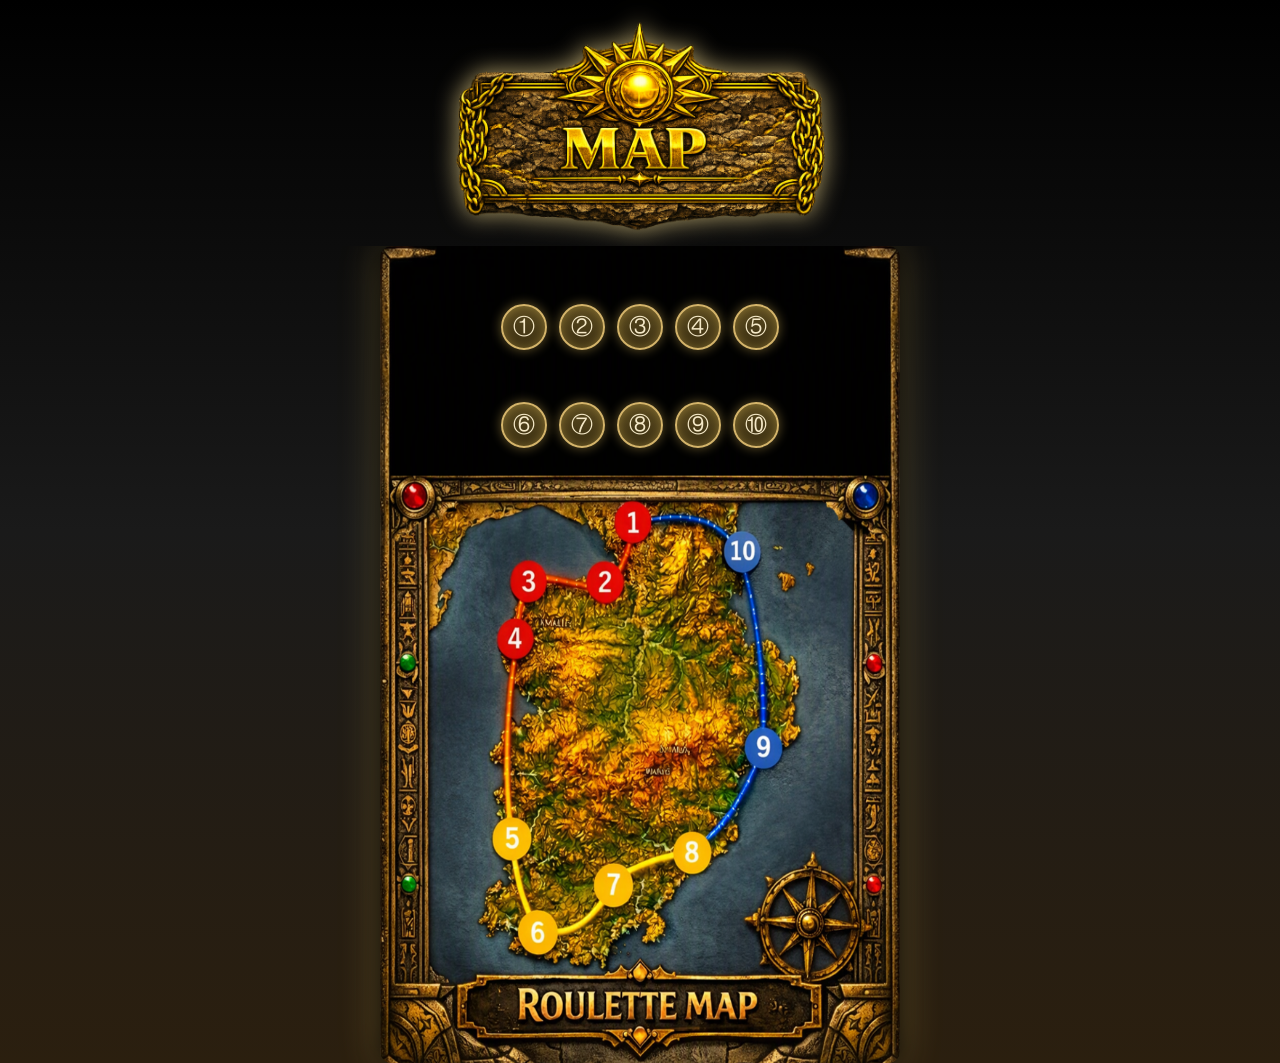
<file: map.html>
<!DOCTYPE html>
<html lang="ja">
<head>
    <meta charset="UTF-8">
    <meta name="viewport" content="width=device-width, initial-scale=1.0">
    <title>冒険マップ</title>
    <link rel="stylesheet" href="map.css">
</head>

<body>

<div class="map-container">

    <!-- マップロゴ -->
    <div class="map-logo">
        <img src="images/roulette-map-title.png" class="map-logo-img">
    </div>

    <!-- マップ画像＋数字 -->
    <div class="map-wrapper">

        <!-- 上段（①〜⑤） -->
        <div class="map-number-row top">
            <button data-id="1">①</button>
            <button data-id="2">②</button>
            <button data-id="3">③</button>
            <button data-id="4">④</button>
            <button data-id="5">⑤</button>
        </div>

        <!-- 下段（⑥〜⑩） -->
        <div class="map-number-row bottom">
            <button data-id="6">⑥</button>
            <button data-id="7">⑦</button>
            <button data-id="8">⑧</button>
            <button data-id="9">⑨</button>
            <button data-id="10">⑩</button>
        </div>

        <img src="images/map.png" class="map-img">
    </div>

    <!-- ポップアップ -->
    <div id="detailWindow" class="detail-window hidden">
        <div class="detail-inner">
            <h2 id="detailTitle"></h2>
            <p id="detailText"></p>
        </div>
    </div>

</div>

<script src="map.js"></script>
<script src="audio.js"></script>
</body>
</html>
</file>
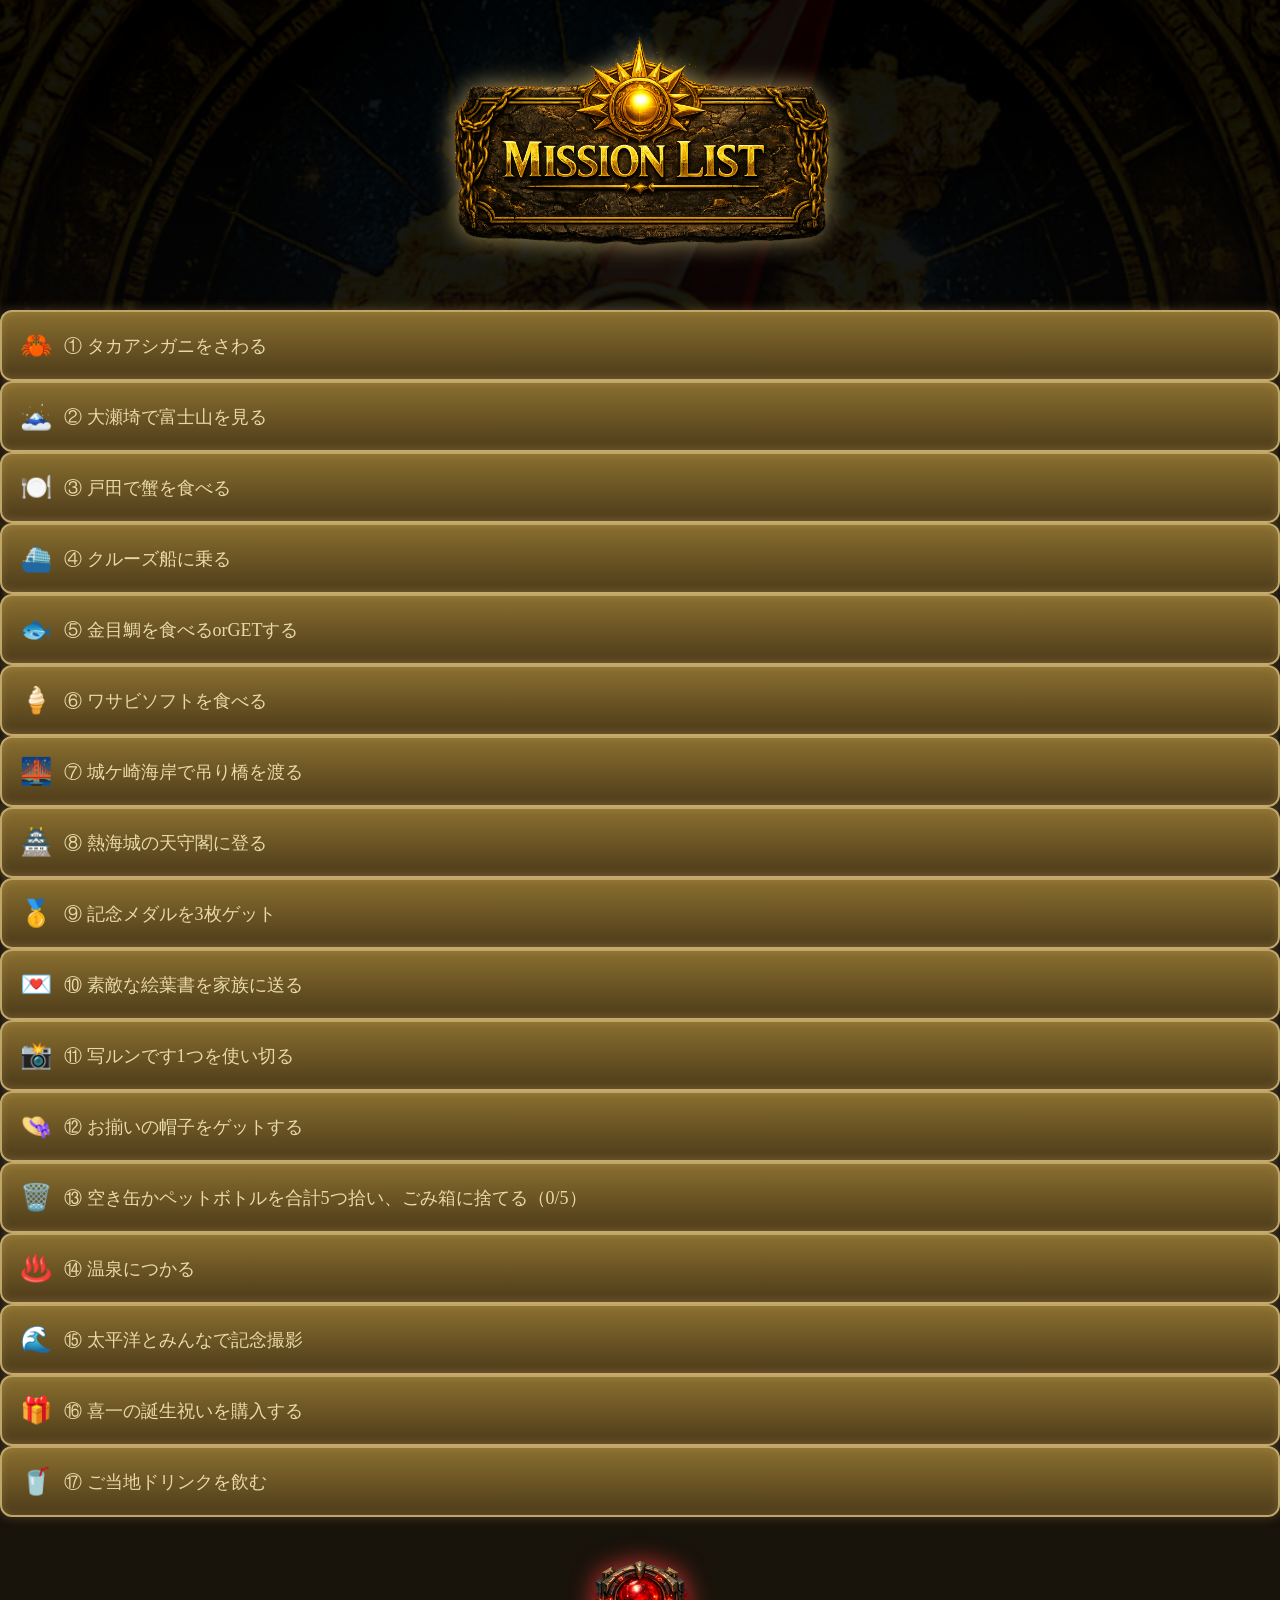
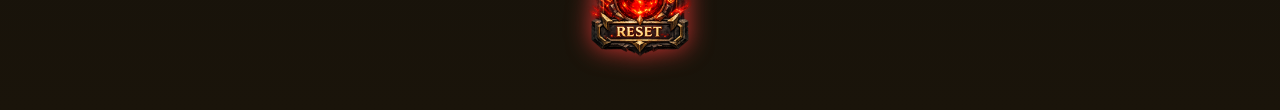
<file: missions.html>
<!DOCTYPE html>
<html lang="ja">
<head>
    <meta charset="UTF-8">
    <meta name="viewport" content="width=device-width, initial-scale=1.0">
    <title>ミッション一覧</title>
    <link rel="stylesheet" href="missions.css">
</head>

<body>

<!-- ▼ 背景コンパス -->
<div class="background">
    <img src="compass2.png" class="compass-bg" alt="compass">
</div>

<img src="images/quest-log.png" alt="QUEST LOG" class="quest-logo">

<div class="mission-container" id="missionList"></div>

<div class="footer">
    <button id="resetBtn" class="reset-btn">
        <img src="images/reset.png" alt="Reset" class="reset-img">
    </button>
</div>

<script src="missions.js"></script>
<script src="audio.js"></script>

</body>
</html>
</file>
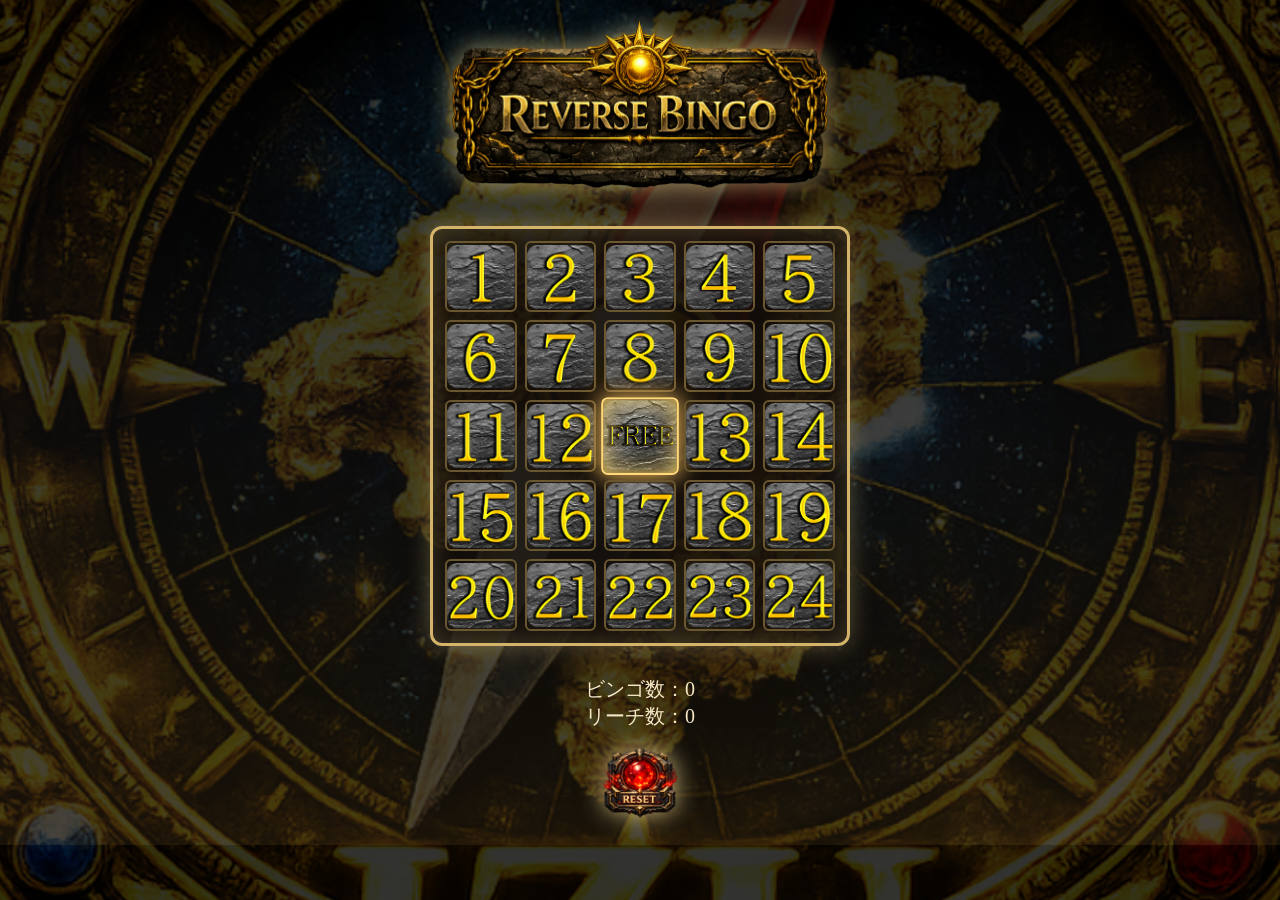
<file: reverse-bingo.html>
<!DOCTYPE html>
<html lang="ja">
<head>
    <meta charset="UTF-8">
    <meta name="viewport" content="width=device-width, initial-scale=1.0">
    <title>逆ビンゴ</title>
    <link rel="stylesheet" href="reverse-bingo.css">
</head>

<body>

<!-- ▼ 背景コンパス（ホームと同じ構造） -->
<div class="background">
    <img src="compass2.png" class="compass-bg" alt="compass">
</div>

<h1 class="title">
    <img src="images/reverse-bingo-logo.png" alt="Reverse Bingo Logo" class="logo">
</h1>

<div class="bingo-container" id="bingo"></div>

<div class="info">
    <div class="count">ビンゴ数：<span id="bingoCount">0</span></div>
    <div class="count">リーチ数：<span id="reachCount">0</span></div>

    <button id="resetBtn" class="reset-btn">
        <img src="images/reset.png" alt="Reset" class="reset-img">
    </button>
</div>

<!-- BINGOポップアップ -->
<div id="bingoPopup" class="bingo-popup">BINGO!!</div>

<script src="reverse-bingo.js"></script>
<script src="audio.js"></script>

</body>
</html>
</file>
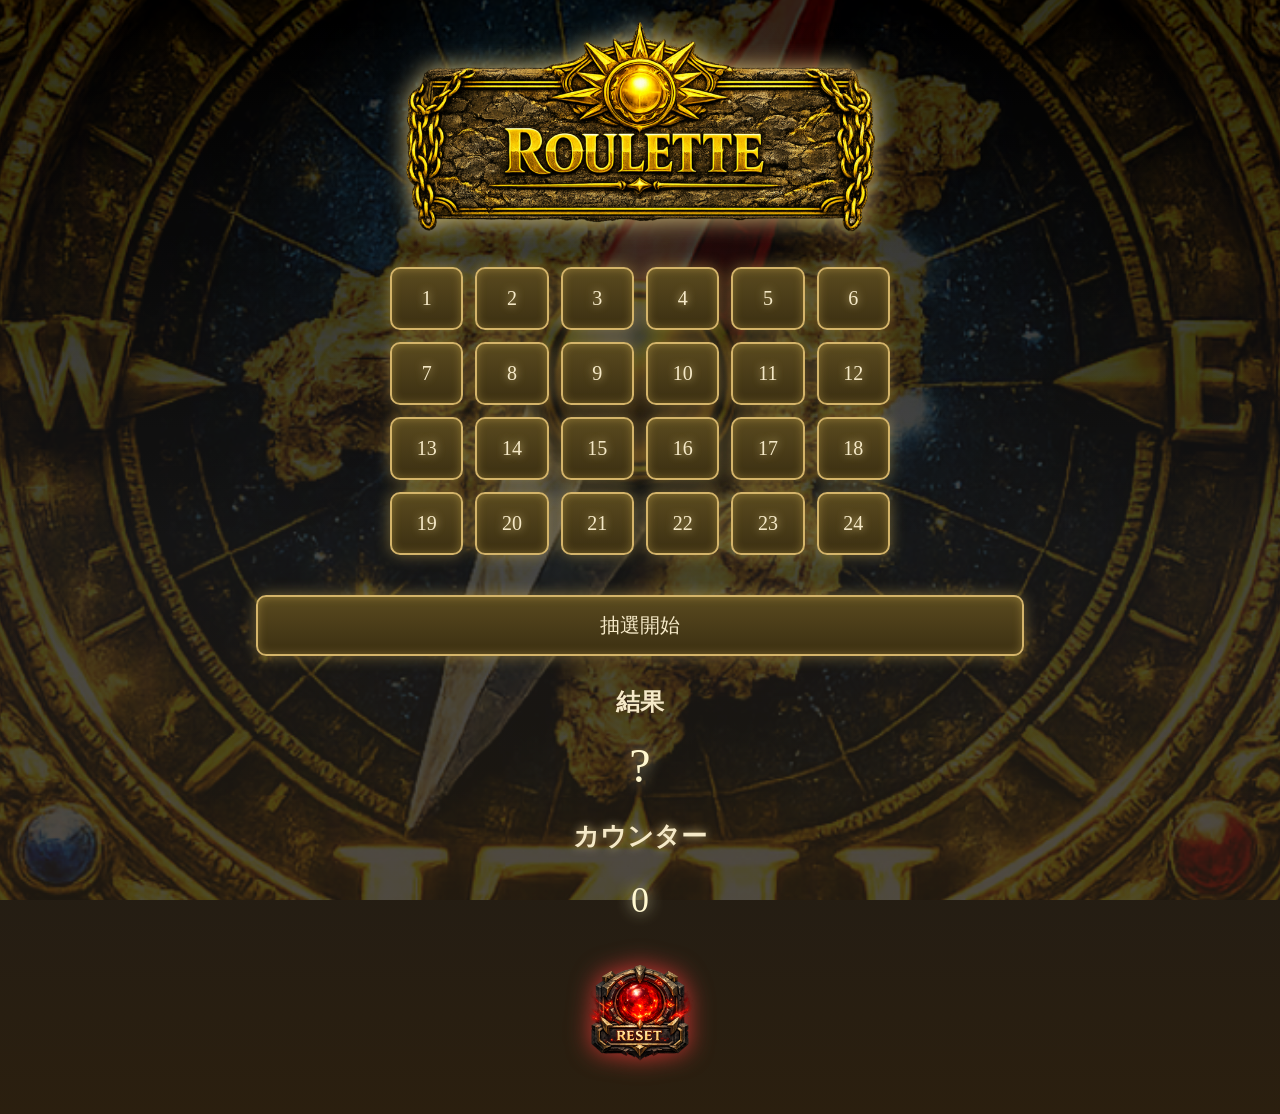
<file: roulette.html>
<!DOCTYPE html>
<html lang="ja">
<head>
    <meta charset="UTF-8">
    <meta name="viewport" content="width=device-width, initial-scale=1.0">
    <title>ルーレット</title>
    <link rel="stylesheet" href="roulette.css">
</head>

<body>

<!-- ▼ 背景コンパス -->
<div class="background">
    <img src="compass2.png" class="compass-bg" alt="compass">
</div>

<div class="container">

    <div class="title-logo">
        <img src="images/roulette.png" alt="Roulette Logo">
    </div>

    <!-- ▼ 石板グリッド -->
    <div class="grid"></div>

    <!-- ▼ 抽選ボタン -->
    <div class="buttons">
        <button id="spinBtn" class="btn">抽選開始</button>
    </div>

    <!-- ▼ 結果表示 -->
    <div class="result-box">
        <h2>結果</h2>
        <div id="result" class="result">?</div>
    </div>

    <!-- ▼ 抽選済みカウンター（リセットボタンの上に移動） -->
    <div class="counter-box">
        <h3>カウンター</h3>
        <div id="usedCount" class="used-count">0</div>
    </div>

    <!-- ▼ リセットボタン -->
    <div class="buttons">
        <button id="resetBtn" class="reset-btn">
            <img src="images/reset.png" alt="Reset" class="reset-img">
        </button>
    </div>

</div>

<!-- ▼ 抽選確定ポップアップ -->
<div id="roulettePopup" class="roulette-popup">?</div>

<script src="roulette.js"></script>
<script src="audio.js"></script>

</body>
</html>
</file>
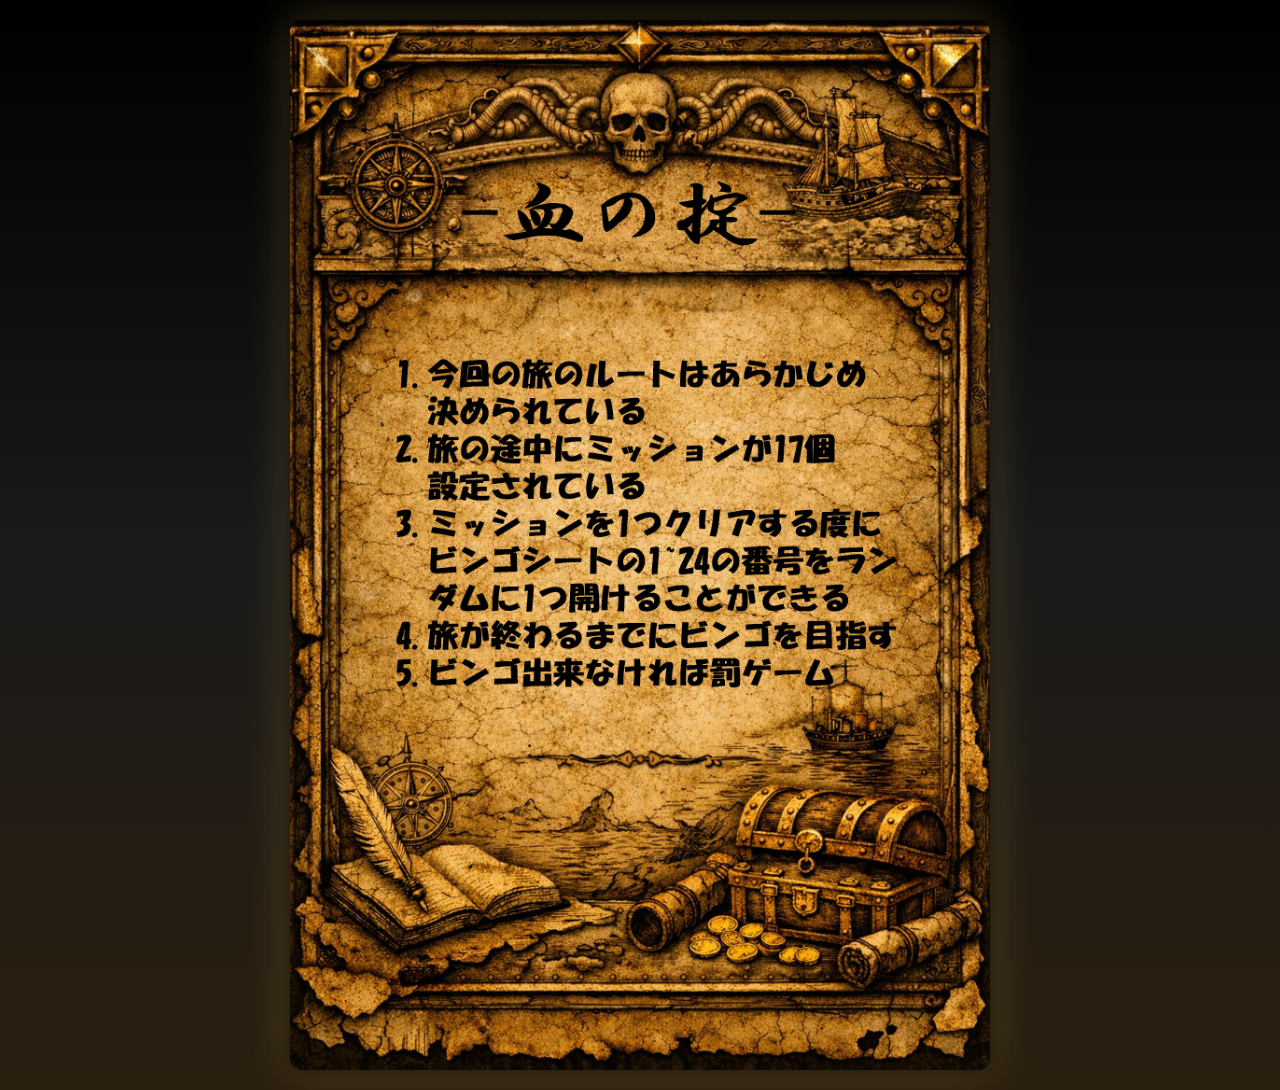
<file: rules.html>
<!DOCTYPE html>
<html lang="ja">
<head>
    <meta charset="UTF-8">
    <meta name="viewport" content="width=device-width, initial-scale=1.0">
    <title>旅のルール</title>
    <link rel="stylesheet" href="rules.css">
</head>

<body>

<div class="rules-container">
    <img src="images/rule.png" alt="旅のルール" class="rules-img">
</div>

<script src="audio.js"></script>

</body>
</html>
</file>
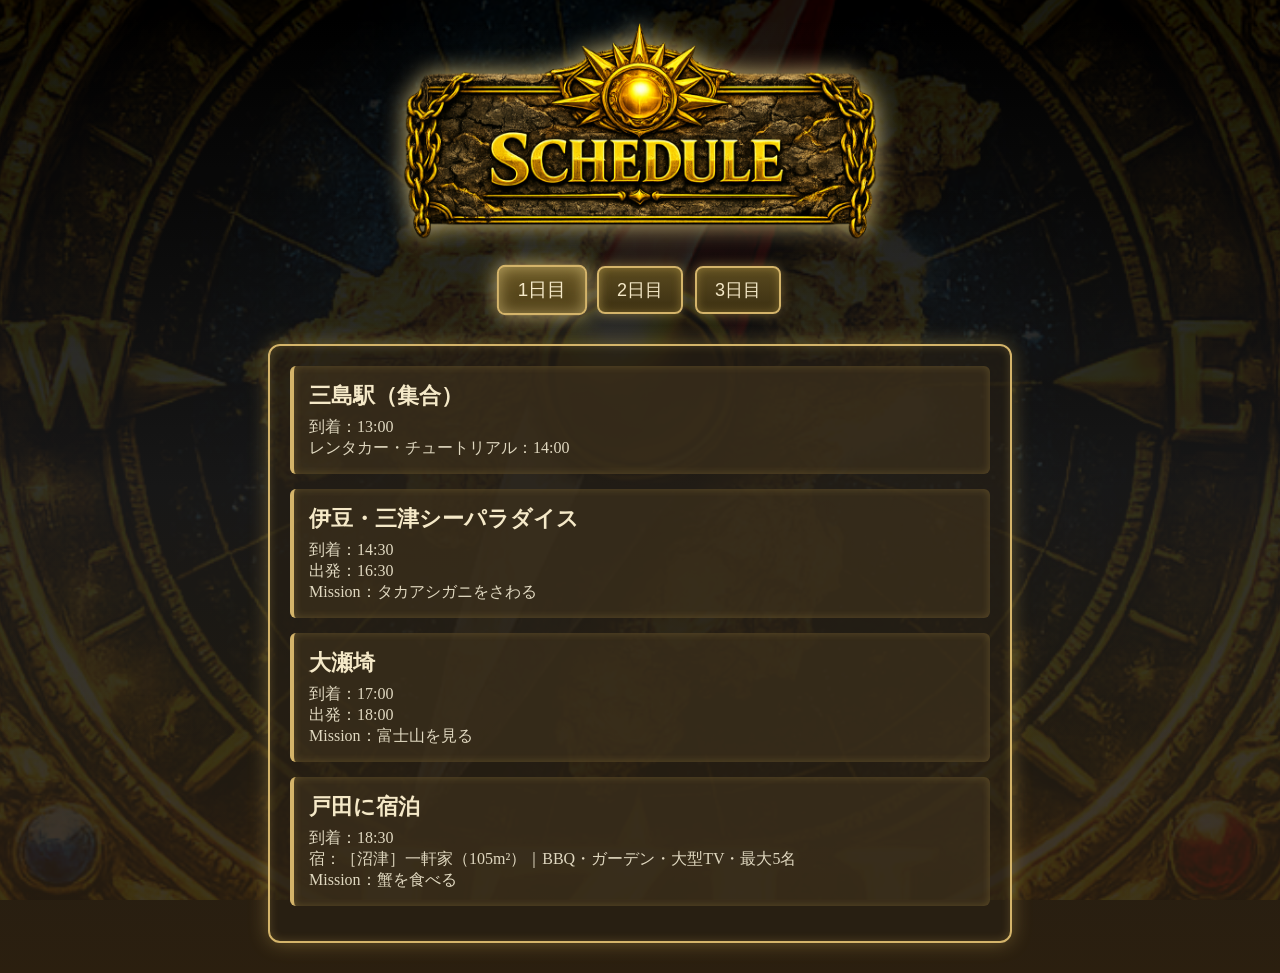
<file: schedule.html>
<!DOCTYPE html>
<html lang="ja">
<head>
    <meta charset="UTF-8">
    <meta name="viewport" content="width=device-width, initial-scale=1.0">
    <title>旅のしおり</title>
    <link rel="stylesheet" href="schedule.css">
</head>

<body>

<div class="background">
    <img src="compass2.png" class="compass-bg" alt="compass">
</div>

<!-- ロゴ画像 -->
<div class="title-logo">
    <img src="images/schedule-logo.png" alt="Schedule Logo">
</div>

<!-- タブ -->
<div class="tabs">
    <button class="tab-btn active" data-day="day1">1日目</button>
    <button class="tab-btn" data-day="day2">2日目</button>
    <button class="tab-btn" data-day="day3">3日目</button>
</div>

<!-- DAY1 -->
<div id="day1" class="schedule-container">
    <div class="schedule-item">
        <h3>三島駅（集合）</h3>
        <p>到着：13:00<br>レンタカー・チュートリアル：14:00</p>
    </div>

    <div class="schedule-item">
        <h3>伊豆・三津シーパラダイス</h3>
        <p>到着：14:30<br>出発：16:30<br>Mission：タカアシガニをさわる</p>
    </div>

    <div class="schedule-item">
        <h3>大瀬埼</h3>
        <p>到着：17:00<br>出発：18:00<br>Mission：富士山を見る</p>
    </div>

    <div class="schedule-item">
        <h3>戸田に宿泊</h3>
        <p>到着：18:30<br>
        宿：［沼津］一軒家（105m²）｜BBQ・ガーデン・大型TV・最大5名<br>
        Mission：蟹を食べる</p>
    </div>
</div>

<!-- DAY2 -->
<div id="day2" class="schedule-container" style="display:none;">
    <div class="schedule-item">
        <h3>出発</h3>
        <p>9:30</p>
    </div>

    <div class="schedule-item">
        <h3>天窓洞クルーズ</h3>
        <p>到着：11:00<br>出発：12:30<br>Mission：クルーズに乗る</p>
    </div>

    <div class="schedule-item">
        <h3>昼食</h3>
        <p>昼食時間：40分</p>
    </div>

    <div class="schedule-item">
        <h3>石廊崎オーシャンパーク（寄るだけ）</h3>
        <p>到着：14:30<br>Mission：太平洋と記念撮影</p>
    </div>

    <div class="schedule-item">
        <h3>河津七滝</h3>
        <p>到着：15:30<br>出発：16:30<br>Mission：ワサビソフトを食べる</p>
    </div>

    <div class="schedule-item">
        <h3>熱川に宿泊（北川温泉ホテル）</h3>
        <p>到着：17:30<br>Mission：伊勢海老を食べる</p>
    </div>

    <div class="schedule-item">
        <h3>焼肉 junjun</h3>
        <p>予約：19:00〜</p>
    </div>

</div>

<!-- DAY3 -->
<div id="day3" class="schedule-container" style="display:none;">
    <div class="schedule-item">
        <h3>出発</h3>
        <p>9:30</p>
    </div>

    <div class="schedule-item">
        <h3>城ケ崎海岸</h3>
        <p>到着：10:00<br>出発：11:00<br>Mission：吊り橋を渡る</p>
    </div>

    <div class="schedule-item">
        <h3>昼食</h3>
        <p>（自由）</p>
    </div>

    <div class="schedule-item">
        <h3>熱海城</h3>
        <p>到着：12:30<br>出発：13:30<br>Mission：天守閣に登る</p>
    </div>

    <div class="schedule-item">
        <h3>三島駅（解散）</h3>
        <p>到着：14:30<br>解散</p>
    </div>
</div>

<script src="schedule.js"></script>
<script src="audio.js"></script>

</body>
</html>
</file>
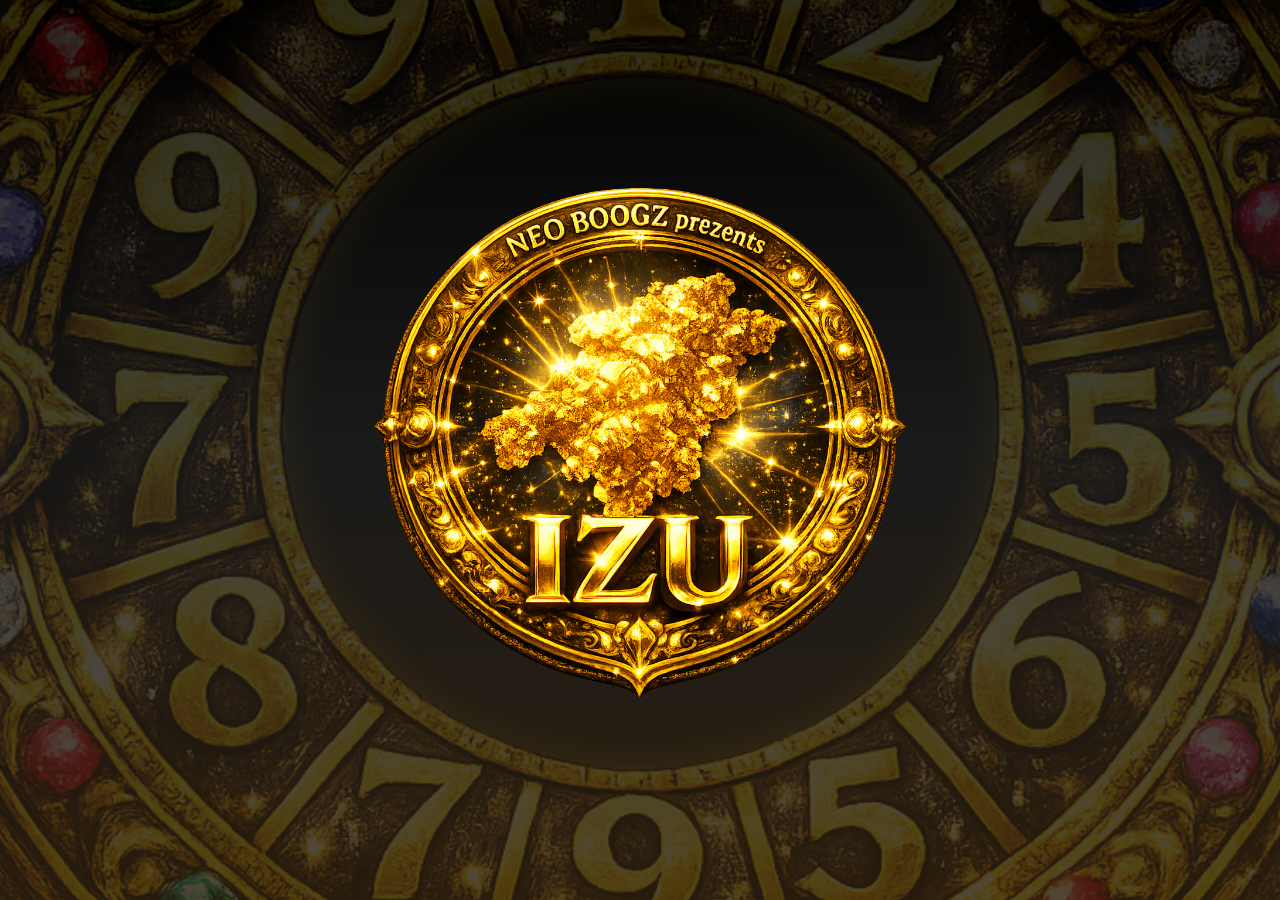
<file: splash.html>
<!DOCTYPE html>
<html lang="ja">
<head>
    <meta charset="UTF-8">
    <meta name="viewport" content="width=device-width, initial-scale=1.0">
    <title>IZU Adventure Begins</title>
    <link rel="stylesheet" href="splash.css">
</head>
<body>

<div class="splash-container">

    <!-- 背後の夜光コンパス -->
    <img src="compass.png" class="compass-bg" alt="compass">

    <!-- 中央の伊豆マップ -->
    <img src="izu-map.png" class="izu-map" alt="izu map">

    <!-- タイトル -->
    </div>

    <!-- サブテキスト -->
    <div class="subtitle">
        A Journey Begins
    </div>

    <!-- 粒子エフェクトは削除（canvasも不要） -->
    <!-- <canvas id="particles"></canvas> -->

</div>

<!-- スプラッシュ演出 -->
<script src="splash.js"></script>

<script>
    // ▼ オープニングスキップ（連打対策付き）
    let skipped = false;

    function skipOpening() {
        if (skipped) return;
        skipped = true;
        window.location.href = "home.html";
    }

    document.addEventListener("click", skipOpening);
    document.addEventListener("touchstart", skipOpening);
</script>

</body>
</html>
</file>
<file: map.css>
body {
    margin: 0;
    padding: 0;
    background: linear-gradient(180deg, #000000, #1a1a1a, #2b1f0f);
    font-family: "Times New Roman", serif;
    color: #f5e9c8;
    overflow-x: hidden;
}

/* コンテナ */
.map-container {
    width: 100%;
    text-align: center;
    padding-top: 10px;
}

/* ロゴ */
.map-logo {
    width: 100%;
    margin: 10px auto 12px;
}

.map-logo-img {
    width: 65%;
    max-width: 380px;
    display: block;
    margin: 0 auto;
    filter: drop-shadow(0 0 12px rgba(255, 230, 150, 0.7));
}

/* マップ画像と数字を重ねるためのラッパー */
.map-wrapper {
    position: relative;
    width: 100%;
    overflow: hidden;
}

/* マップ画像 */
.map-img {
    width: 88%;
    max-width: 520px;
    height: auto;
    display: block;
    margin: 0 auto;
    border-radius: 12px;
    box-shadow:
        0 0 20px rgba(0, 0, 0, 0.8),
        0 0 40px rgba(255, 215, 100, 0.3);
}

/* ▼ 数字ボタン（2行に整然と並べる） */
.map-number-row {
    position: absolute;
    left: 50%;
    transform: translateX(-50%);
    display: flex;
    gap: 12px;
    z-index: 5;
}

/* 上段（①〜⑤） */
.map-number-row.top {
    top: 7%;
}

/* 下段（⑥〜⑩） */
.map-number-row.bottom {
    top: 19%;
}

/* 聖なる黒金フレームの数字ボタン */
.map-number-row button {
    width: 46px;
    height: 46px;
    font-size: 22px;
    border-radius: 50%;
    border: 2px solid #d4b46a;
    background: linear-gradient(180deg, #5a4a1f, #3b2f12);
    color: #f5e9c8;
    box-shadow:
        inset 0 0 10px rgba(255, 215, 100, 0.3),
        0 0 12px rgba(255, 215, 100, 0.4);
    cursor: pointer;
    transition: 0.2s;
}

.map-number-row button:hover {
    transform: scale(1.15);
}

/* ポップアップ */
.detail-window {
    position: fixed;
    inset: 0;
    background: rgba(0, 0, 0, 0.65);
    display: flex;
    align-items: center;
    justify-content: center;
    z-index: 10;
}

.detail-window.hidden {
    display: none;
}

.detail-inner {
    width: 85%;
    max-width: 420px;
    background: linear-gradient(180deg, #5a4a1f, #3b2f12);
    border: 2px solid #d4b46a;
    border-radius: 12px;
    padding: 18px 20px;
    box-shadow:
        0 0 25px rgba(255, 215, 100, 0.6),
        inset 0 0 12px rgba(255, 230, 150, 0.4);
    text-align: left;
}

.detail-title {
    margin: 0 0 10px;
    font-size: 22px;
    color: #ffeec0;
    text-shadow: 0 0 8px rgba(255, 230, 150, 0.9);
}

.detail-text {
    margin: 0;
    font-size: 16px;
    line-height: 1.6;
    color: #f5e9c8;
}
</file>
<file: missions.css>
/* ▼ 背景コンパス */
.background {
    position: fixed;
    inset: 0;
    overflow: hidden;
    z-index: -1;
}

.compass-bg {
    position: absolute;
    top: 50%;
    left: 50%;
    width: 140%;
    opacity: 0.08; /* 黒めに調整 */
    transform: translate(-50%, -50%);
    filter: drop-shadow(0 0 20px rgba(255, 215, 0, 0.35));
    animation: slowRotate 60s linear infinite, glowPulse 8s ease-in-out infinite;
}

@keyframes slowRotate {
    from { transform: translate(-50%, -50%) rotate(0deg); }
    to { transform: translate(-50%, -50%) rotate(360deg); }
}

@keyframes glowPulse {
    0% { opacity: 0.08; }
    50% { opacity: 0.12; }
    100% { opacity: 0.08; }
}

/* ▼ スマホの青枠除去 */
button:focus,
button:active,
.reset-btn:focus,
.reset-btn:active,
.reset-img:focus,
.reset-img:active,
img:focus,
img:active {
    outline: none !important;
    box-shadow: none !important;
    border: none !important;
}

/* ▼ Androidのタップハイライト除去 */
* {
    -webkit-tap-highlight-color: transparent;
}

/* ▼ 黒背景（これが白ぼけの本当の原因だった） */
body {
    margin: 0;
    padding: 0;
    background: linear-gradient(180deg, #000000, #0d0d0d, #1a140a);
    font-family: "Times New Roman", serif;
    color: #f5e9c8;
    text-align: center;
}

/* --- カード全体の強化 --- */
.mission-card {
    padding: 18px;
    background: linear-gradient(180deg, #8a6f2f, #4d3b1a);
    border: 2px solid #bfa76a;
    border-radius: 12px;
    text-align: left;
    color: #e8d9a8;
    font-size: 18px;
    box-shadow:
        inset 0 0 10px rgba(255, 220, 150, 0.15),
        0 0 12px rgba(255, 200, 120, 0.25);
    transition: 0.25s;
    display: flex;
    align-items: center;
    gap: 12px;
    cursor: pointer;
}

/* アイコン部分 */
.mission-icon {
    font-size: 26px;
    width: 32px;
    text-align: center;
}

/* 達成時の光る演出 */
.mission-card.done {
    background: linear-gradient(180deg, #d4b46a, #8a6f2f);
    color: #fff;
    box-shadow:
        inset 0 0 25px rgba(255, 255, 200, 0.7),
        0 0 25px rgba(255, 230, 150, 0.9);
    transform: scale(1.03);
    animation: glow 1.2s ease-in-out;
}

@keyframes glow {
    0% { box-shadow: 0 0 5px #fff; }
    50% { box-shadow: 0 0 20px #ffeaa7; }
    100% { box-shadow: 0 0 5px #fff; }
}

/* タイトルロゴ */
.quest-logo {
    width: 85%;
    max-width: 420px;
    margin: 10px auto 20px;
    display: block;
    filter: drop-shadow(0 0 12px rgba(255, 230, 150, 0.6));
}

/* リセットボタン */
.reset-btn {
    background: none;
    border: none;
    padding: 0;
    cursor: pointer;
    display: block;
    margin: 20px auto;
    transition: transform 0.2s ease;
    position: relative;
    outline: none;
}

.reset-btn:hover {
    transform: translateY(-2px);
}

.reset-img {
    width: 150px;
    height: auto;
    filter: drop-shadow(0 0 12px rgba(255, 60, 60, 0.8));
}

/* 魔力爆発アニメーション */
@keyframes magicBurst {
    0% { transform: scale(1); filter: drop-shadow(0 0 0 rgba(255, 0, 0, 0)); }
    50% { transform: scale(1.3); filter: drop-shadow(0 0 25px rgba(255, 0, 0, 1)); }
    100% { transform: scale(1); filter: drop-shadow(0 0 0 rgba(255, 0, 0, 0)); }
}

.reset-btn.burst {
    animation: magicBurst 0.6s ease-out;
}

/* 魔力の波紋 */
.reset-btn::after {
    content: "";
    position: absolute;
    inset: 0;
    border-radius: 50%;
    background: radial-gradient(circle, rgba(255, 0, 0, 0.6) 0%, transparent 70%);
    opacity: 0;
    transform: scale(0);
    pointer-events: none;
}

.reset-btn.burst::after {
    animation: rippleBurst 0.6s ease-out;
}

@keyframes rippleBurst {
    0% { opacity: 1; transform: scale(0.5); }
    100% { opacity: 0; transform: scale(2.5); }
}

/* ▼ タップ位置の火花（新規） */
.spark-effect {
    position: absolute;
    width: 14px;
    height: 14px;
    pointer-events: none;
    background: radial-gradient(circle, rgba(255, 230, 150, 1) 0%, transparent 70%);
    opacity: 0;
    transform: scale(0.2);
    animation: sparkPop 0.6s ease-out forwards;
    z-index: 9999;
}

@keyframes sparkPop {
    0% { opacity: 1; transform: scale(0.2); }
    80% { opacity: 0.8; transform: scale(2.2); }
    100% { opacity: 0; transform: scale(3); }
}
</file>
<file: reverse-bingo.css>
body {
    margin: 0;
    padding: 0;
    background: linear-gradient(180deg, #000000, #0d0d0d, #1a140a);
    font-family: "Times New Roman", serif;
    color: #f5e9c8;
    text-align: center;
}

/* ▼ 背景コンパス（ホームと同じ） */
.background {
    position: fixed;
    inset: 0;
    overflow: hidden;
    z-index: -1;
}

.compass-bg {
    position: absolute;
    top: 50%;
    left: 50%;
    width: 140%;
    opacity: 0.20;
    transform: translate(-50%, -50%);
    filter: drop-shadow(0 0 20px rgba(255, 215, 0, 0.35));
    animation: slowRotate 60s linear infinite, glowPulse 8s ease-in-out infinite;
}

@keyframes slowRotate {
    from { transform: translate(-50%, -50%) rotate(0deg); }
    to { transform: translate(-50%, -50%) rotate(360deg); }
}

@keyframes glowPulse {
    0%   { opacity: 0.18; }
    50%  { opacity: 0.23; }
    100% { opacity: 0.18; }
}

/* ▼ スマホの青枠除去 */
button:focus,
button:active,
.reset-btn:focus,
.reset-btn:active,
.reset-img:focus,
.reset-img:active,
img:focus,
img:active {
    outline: none !important;
    box-shadow: none !important;
    border: none !important;
}

/* ▼ Androidのタップハイライト除去 */
* {
    -webkit-tap-highlight-color: transparent;
}

/* タイトル */
.title {
    margin-top: 0px;
    font-size: 32px;
    text-shadow: 0 0 18px rgba(255, 230, 150, 0.9);
}

/* ロゴ */
.logo {
    width: 85%;
    max-width: 420px;
    margin: 0px auto 0px;
    display: block;
    filter: drop-shadow(0 0 12px rgba(255, 230, 150, 0.6));
}

/* ビンゴ石板枠 */
.bingo-container {
    position: relative;
    z-index: 0;
    width: 90vw;
    max-width: 420px;
    margin: 30px auto;
    display: grid;
    grid-template-columns: repeat(5, 1fr);
    gap: 8px;

    aspect-ratio: 1 / 1;
    padding: 12px;
    box-sizing: border-box;

    background: rgba(20, 15, 10, 0.7);
    border: 3px solid #d4b46a;
    box-shadow:
        inset 0 0 25px rgba(255, 230, 150, 0.2),
        0 0 25px rgba(255, 230, 150, 0.3);
    border-radius: 12px;
}

/* 通常マス */
.cell {
    position: relative;
    background-size: contain;
    background-repeat: no-repeat;
    background-position: center;

    border: 2px solid #6a5730;
    border-radius: 6px;

    box-shadow:
        inset 0 0 2px rgba(0, 0, 0, 0.35),
        0 0 1px rgba(255, 255, 255, 0.1);

    transition: transform 0.2s ease, box-shadow 0.3s ease, border-color 0.3s ease;
}

/* 解放マス */
.cell.open {
    background-color: rgba(255, 220, 120, 0.15);

    box-shadow:
        inset 0 0 25px rgba(255, 220, 120, 0.9),
        0 0 18px rgba(255, 200, 100, 0.7),
        0 0 32px rgba(255, 200, 100, 0.5);

    transform: scale(1.08);
    border-color: #ffd97a;
}

/* 開放時の金色粒子 */
.cell.spark::after {
    content: "";
    position: absolute;
    inset: 0;
    pointer-events: none;
    background: radial-gradient(circle, rgba(255, 230, 150, 0.9) 0%, transparent 70%);
    opacity: 0;
    animation: sparkle 0.6s ease-out;
}

@keyframes sparkle {
    0% { opacity: 1; transform: scale(0.5); }
    100% { opacity: 0; transform: scale(2.5); }
}

/* ▼ タップ位置の火花（新規） */
.spark-effect {
    position: absolute;
    width: 14px;
    height: 14px;
    pointer-events: none;
    background: radial-gradient(circle, rgba(255, 230, 150, 1) 0%, transparent 70%);
    opacity: 0;
    transform: scale(0.2);
    animation: sparkPop 0.6s ease-out forwards;
    z-index: 9999;
}

@keyframes sparkPop {
    0% { opacity: 1; transform: scale(0.2); }
    80% { opacity: 0.8; transform: scale(2.2); }
    100% { opacity: 0; transform: scale(3); }
}

/* リーチ */
.cell.reach-blink {
    animation: reachBlinkSmall 1.2s infinite;
}

@keyframes reachBlinkSmall {
    0% { box-shadow: 0 0 10px rgba(255, 220, 120, 0.3); }
    50% { box-shadow: 0 0 22px rgba(255, 220, 120, 0.75); }
    100% { box-shadow: 0 0 10px rgba(255, 220, 120, 0.3); }
}

/* ビンゴ列 */
.cell.bingo-glow {
    box-shadow:
        0 0 40px rgba(120, 180, 255, 1),
        0 0 70px rgba(200, 230, 255, 0.9);
    border-color: #cce6ff;
    transform: scale(1.08);
}

/* BINGOポップアップ */
.bingo-popup {
    position: fixed;
    top: 50%;
    left: 50%;
    transform: translate(-50%, -50%) scale(0.2);
    padding: 40px 60px;
    font-size: 48px;
    font-weight: bold;
    color: #ffe8a8;
    text-shadow: 0 0 25px rgba(255, 230, 150, 1);
    background: rgba(20, 15, 10, 0.85);
    border: 3px solid #d4b46a;
    border-radius: 12px;
    box-shadow:
        0 0 40px rgba(255, 230, 150, 0.9),
        0 0 80px rgba(255, 200, 100, 0.7);

    opacity: 0;
    pointer-events: none;
    transition: opacity 0.3s ease, transform 0.4s ease;
}

.bingo-popup.show {
    opacity: 1;
    pointer-events: auto;
    transform: translate(-50%, -50%) scale(1);
    animation: bingoBurst 0.6s ease-out;
}

@keyframes bingoBurst {
    0% { transform: translate(-50%, -50%) scale(0.2); }
    50% { transform: translate(-50%, -50%) scale(1.3); }
    100% { transform: translate(-50%, -50%) scale(1); }
}

.info {
    margin-top: 20px;
    font-size: 20px;
}

.reset-btn {
    background: none;
    border: none;
    padding: 0;
    cursor: pointer;
    display: inline-block;
    transition: transform 0.2s ease;
    position: relative;
}

.reset-btn:hover {
    transform: scale(1.05);
}

.reset-img {
    width: 110px;
    height: auto;
    filter: drop-shadow(0 0 12px rgba(255, 230, 150, 0.8));
}

@keyframes magicBurst {
    0% { transform: scale(1); }
    50% { transform: scale(1.3); }
    100% { transform: scale(1); }
}

.reset-btn.burst {
    animation: magicBurst 0.6s ease-out;
}

.reset-btn::after {
    content: "";
    position: absolute;
    inset: 0;
    border-radius: 50%;
    background: radial-gradient(circle, rgba(255, 230, 150, 0.6) 0%, transparent 70%);
    opacity: 0;
    transform: scale(0);
    pointer-events: none;
}

.reset-btn.burst::after {
    animation: rippleBurst 0.6s ease-out;
}

@keyframes rippleBurst {
    0% { opacity: 1; transform: scale(0.5); }
    100% { opacity: 0; transform: scale(2.5); }
}

@media (max-width: 600px) {
    .bingo-container {
        padding: 3vw;
        background-size: 100% 100%;
    }
}
</file>
<file: roulette.css>
body {
    margin: 0;
    padding: 0;
    background: linear-gradient(180deg, #000000, #1a1a1a, #2b1f0f);
    font-family: "Times New Roman", serif;
    color: #f5e9c8;
    text-align: center;
}

/* ▼ 背景コンパス */
.background {
    position: fixed;
    inset: 0;
    overflow: hidden;
    z-index: -1;
}

.compass-bg {
    position: absolute;
    top: 50%;
    left: 50%;
    width: 140%;
    opacity: 0.20;
    transform: translate(-50%, -50%);
    filter: drop-shadow(0 0 20px rgba(255, 215, 0, 0.35));
    animation: slowRotate 60s linear infinite, glowPulse 8s ease-in-out infinite;
}

@keyframes slowRotate {
    from { transform: translate(-50%, -50%) rotate(0deg); }
    to { transform: translate(-50%, -50%) rotate(360deg); }
}

@keyframes glowPulse {
    0%   { opacity: 0.18; }
    50%  { opacity: 0.23; }
    100% { opacity: 0.18; }
}

/* ▼ スマホの青枠除去 */
button:focus,
button:active,
.reset-btn:focus,
.reset-btn:active,
.reset-img:focus,
.reset-img:active,
img:focus,
img:active {
    outline: none !important;
    box-shadow: none !important;
    border: none !important;
}

/* ▼ Androidのタップハイライト除去 */
* {
    -webkit-tap-highlight-color: transparent;
}

/* ▼ ロゴ */
.title-logo {
    width: 100%;
    text-align: center;
    margin-top: 20px;
}

.title-logo img {
    width: 80%;
    max-width: 500px;
    filter: drop-shadow(0 0 12px rgba(255, 230, 150, 0.8));
}

/* ▼ 石板グリッド */
.grid {
    width: 90%;
    max-width: 500px;
    margin: 30px auto;
    display: grid;
    grid-template-columns: repeat(6, 1fr);
    gap: 12px;
}

.stone {
    padding: 18px 0;
    background: linear-gradient(180deg, #5a4a1f, #3b2f12);
    border: 2px solid #d4b46a;
    border-radius: 10px;
    font-size: 20px;
    color: #f5e9c8;
    text-shadow: 0 0 8px rgba(255, 230, 150, 0.8);
    box-shadow:
        inset 0 0 10px rgba(255, 215, 100, 0.3),
        0 0 15px rgba(255, 215, 100, 0.4);
    transition: 0.15s;
}

.stone.active {
    background: linear-gradient(180deg, #d4b46a, #a88c4a);
    color: #fff8d0;
    box-shadow:
        inset 0 0 15px rgba(255, 255, 200, 0.6),
        0 0 20px rgba(255, 255, 200, 0.9);
    transform: scale(1.1);
}

/* ▼ ブラックアウト石板 */
.stone.disabled {
    background: #1a1a1a;
    color: #555;
    border-color: #333;
    box-shadow: inset 0 0 5px rgba(0,0,0,0.8);
    text-shadow: none;
    transform: none !important;
}

/* ▼ 抽選ボタン */
.btn {
    width: 60%;
    padding: 15px;
    margin: 10px auto;
    font-size: 20px;
    color: #f5e9c8;
    background: linear-gradient(180deg, #5a4a1f, #3b2f12);
    border: 2px solid #d4b46a;
    border-radius: 10px;
    box-shadow:
        inset 0 0 10px rgba(255, 215, 100, 0.3),
        0 0 15px rgba(255, 215, 100, 0.4);
}

.btn:hover {
    background: linear-gradient(180deg, #6a5825, #4a3b15);
    transform: scale(1.05);
}

/* ▼ 抽選済みカウンター */
.counter-box {
    margin-top: 20px;
    font-size: 22px;
    color: #f5e9c8;
    text-shadow: 0 0 10px rgba(255, 230, 150, 0.8);
}

.used-count {
    font-size: 36px;
    margin-top: 5px;
    color: #fff8d0;
    text-shadow: 0 0 15px rgba(255, 255, 200, 0.9);
}

/* ▼ リセットボタン */
.reset-btn {
    background: none;
    border: none;
    padding: 0;
    cursor: pointer;
    display: block;
    margin: 20px auto;
    transition: transform 0.2s ease;
    position: relative;
    outline: none;
}

.reset-img {
    width: 150px;
    height: auto;
    filter: drop-shadow(0 0 12px rgba(255, 60, 60, 0.8));
}

/* ▼ 魔力爆発アニメーション */
@keyframes magicBurst {
    0% { transform: scale(1); }
    50% { transform: scale(1.3); }
    100% { transform: scale(1); }
}

.reset-btn.burst {
    animation: magicBurst 0.6s ease-out;
}

/* ▼ タップ位置の火花 */
.spark-effect {
    position: absolute;
    width: 14px;
    height: 14px;
    pointer-events: none;
    background: radial-gradient(circle, rgba(255, 230, 150, 1) 0%, transparent 70%);
    opacity: 0;
    transform: scale(0.2);
    animation: sparkPop 0.6s ease-out forwards;
    z-index: 9999;
}

@keyframes sparkPop {
    0% { opacity: 1; transform: scale(0.2); }
    80% { opacity: 0.8; transform: scale(2.2); }
    100% { opacity: 0; transform: scale(3); }
}

/* ▼ 結果表示 */
.result-box {
    margin-top: 20px;
}

.result {
    font-size: 48px;
    margin-top: 10px;
    color: #fff8d0;
    text-shadow: 0 0 15px rgba(255, 255, 200, 0.9);
}

/* ▼ 抽選確定ポップアップ */
.roulette-popup {
    position: fixed;
    top: 50%;
    left: 50%;
    transform: translate(-50%, -50%) scale(0.2);
    padding: 40px 60px;
    font-size: 48px;
    font-weight: bold;
    color: #ffe8a8;
    text-shadow: 0 0 25px rgba(255, 230, 150, 1);
    background: rgba(20, 15, 10, 0.85);
    border: 3px solid #d4b46a;
    border-radius: 12px;
    box-shadow:
        0 0 40px rgba(255, 230, 150, 0.9),
        0 0 80px rgba(255, 200, 100, 0.7);

    opacity: 0;
    pointer-events: none;
    transition: opacity 0.3s ease, transform 0.4s ease;
}

.roulette-popup.show {
    opacity: 1;
    pointer-events: auto;
    transform: translate(-50%, -50%) scale(1);
    animation: rouletteBurst 0.6s ease-out;
}

@keyframes rouletteBurst {
    0% { transform: translate(-50%, -50%) scale(0.2); }
    50% { transform: translate(-50%, -50%) scale(1.3); }
    100% { transform: translate(-50%, -50%) scale(1); }
}
</file>
<file: rules.css>
body {
    margin: 0;
    padding: 0;
    background: linear-gradient(180deg, #000000, #1a1a1a, #2b1f0f);
    font-family: "Times New Roman", serif;
    color: #f5e9c8;
}

.rules-container {
    width: 100%;
    max-width: 900px;
    margin: 0 auto;
    text-align: center;
    padding: 20px 0;
}

.rules-img {
    width: 90%;
    max-width: 700px;
    display: block;
    margin: 0 auto;
    border-radius: 12px;
    box-shadow:
        0 0 20px rgba(0, 0, 0, 0.8),
        0 0 40px rgba(255, 215, 100, 0.3);
}
</file>
<file: schedule.css>
body {
    margin: 0;
    padding: 0;
    background: linear-gradient(180deg, #000000, #1a1a1a, #2b1f0f);
    font-family: "Times New Roman", serif;
    color: #f5e9c8;
    overflow-x: hidden;
}

/* 背景コンパス */
.background {
    position: fixed;
    top: 0;
    left: 0;
    width: 100%;
    height: 100%;
    overflow: hidden;
    z-index: -1;
}

.compass-bg {
    position: absolute;
    top: 50%;
    left: 50%;
    width: 140%;
    opacity: 0.10;
    transform: translate(-50%, -50%);
    filter: drop-shadow(0 0 20px rgba(255, 215, 0, 0.3));
    animation: slowRotate 60s linear infinite;
}

/* コンパス回転アニメーション */
@keyframes slowRotate {
    from { transform: translate(-50%, -50%) rotate(0deg); }
    to   { transform: translate(-50%, -50%) rotate(360deg); }
}

/* ロゴ画像 */
.title-logo {
    width: 100%;
    text-align: center;
    margin-top: 20px;
}

.title-logo img {
    width: 80%;
    max-width: 500px;
    filter: drop-shadow(0 0 12px rgba(255, 230, 150, 0.8));
}

/* タブ */
.tabs {
    display: flex;
    justify-content: center;
    gap: 12px;
    margin-top: 20px;
}

.tab-btn {
    padding: 10px 18px;
    font-size: 18px;
    color: #f5e9c8;
    background: linear-gradient(180deg, #5a4a1f, #3b2f12);
    border: 2px solid #d4b46a;
    border-radius: 8px;
    cursor: pointer;
    box-shadow:
        inset 0 0 10px rgba(255, 215, 100, 0.3),
        0 0 12px rgba(255, 215, 100, 0.4);
    transition: 0.2s;
}

.tab-btn.active {
    background: linear-gradient(180deg, #6a5825, #4a3b15);
    box-shadow:
        inset 0 0 15px rgba(255, 230, 150, 0.5),
        0 0 20px rgba(255, 230, 150, 0.7);
    transform: scale(1.05);
}

/* スケジュール本体 */
.schedule-container {
    width: 90%;
    max-width: 700px;
    margin: 30px auto;
    padding: 20px;
    background: rgba(40, 32, 20, 0.6);
    border: 2px solid #d4b46a;
    border-radius: 12px;
    box-shadow:
        inset 0 0 10px rgba(255, 215, 100, 0.2),
        0 0 20px rgba(255, 215, 100, 0.3);
}

/* 各項目 */
.schedule-item {
    padding: 15px;
    margin-bottom: 15px;
    background: rgba(60, 48, 28, 0.7);
    border-left: 4px solid #d4b46a;
    border-radius: 6px;
    box-shadow: inset 0 0 8px rgba(255, 215, 100, 0.2);
}

.schedule-item h3 {
    margin: 0;
    font-size: 22px;
    color: #f5e9c8;
}

.schedule-item p {
    margin: 6px 0 0;
    font-size: 16px;
    color: #e0d8c0;
}
</file>
<file: splash.css>
body {
    margin: 0;
    padding: 0;
    overflow: hidden;
    background: linear-gradient(180deg, #000000, #1a1a1a, #2b1f0f);
    font-family: "Times New Roman", serif;
}

.splash-container {
    position: relative;
    width: 100vw;
    height: 100vh;
    overflow: hidden;
}

/* 背後のコンパス（中心補正済み） */
.compass-bg {
    position: absolute;
    top: 50%;
    left: 50%;
    width: 140%;
    opacity: 0.18;
    transform: translate(-50%, -48%); /* ★ 視覚中心補正 */
    filter: drop-shadow(0 0 20px rgba(255, 215, 0, 0.4));
}

/* メインタイトル */
.title {
    position: absolute;
    top: 42%;
    width: 100%;
    text-align: center;
    font-size: 32px;
    color: #f5e9c8;
    text-shadow: 0 0 10px rgba(255, 230, 150, 0.8);
    letter-spacing: 1px;
}

/* サブテキスト */
.subtitle {
    position: absolute;
    top: 52%;
    width: 100%;
    text-align: center;
    font-size: 20px;
    color: #e0d8c0;
    opacity: 0.9;
    text-shadow: 0 0 8px rgba(255, 255, 255, 0.4);
}

/* コンパス回転フェードアウト */
.compass-disappear {
    animation: spinFade 2.2s ease-in forwards;
}

@keyframes spinFade {
    0% {
        opacity: 1;
        transform: translate(-50%, -48%) scale(1) rotate(0deg);
    }
    60% {
        opacity: 0.8;
        transform: translate(-50%, -48%) scale(1.2) rotate(180deg);
    }
    100% {
        opacity: 0;
        transform: translate(-50%, -48%) scale(1.6) rotate(360deg);
    }
}

.splash-container {
    position: relative;
    width: 100%;
    height: 100vh;
    overflow: hidden;
}

/* 中央の伊豆マップ */
.izu-map {
    position: absolute;
    top: 50%;
    left: 50%;
    transform: translate(-50%, -50%);
    width: 70%;
    max-width: 600px;
    z-index: 5;
    pointer-events: none;
}
</file>
